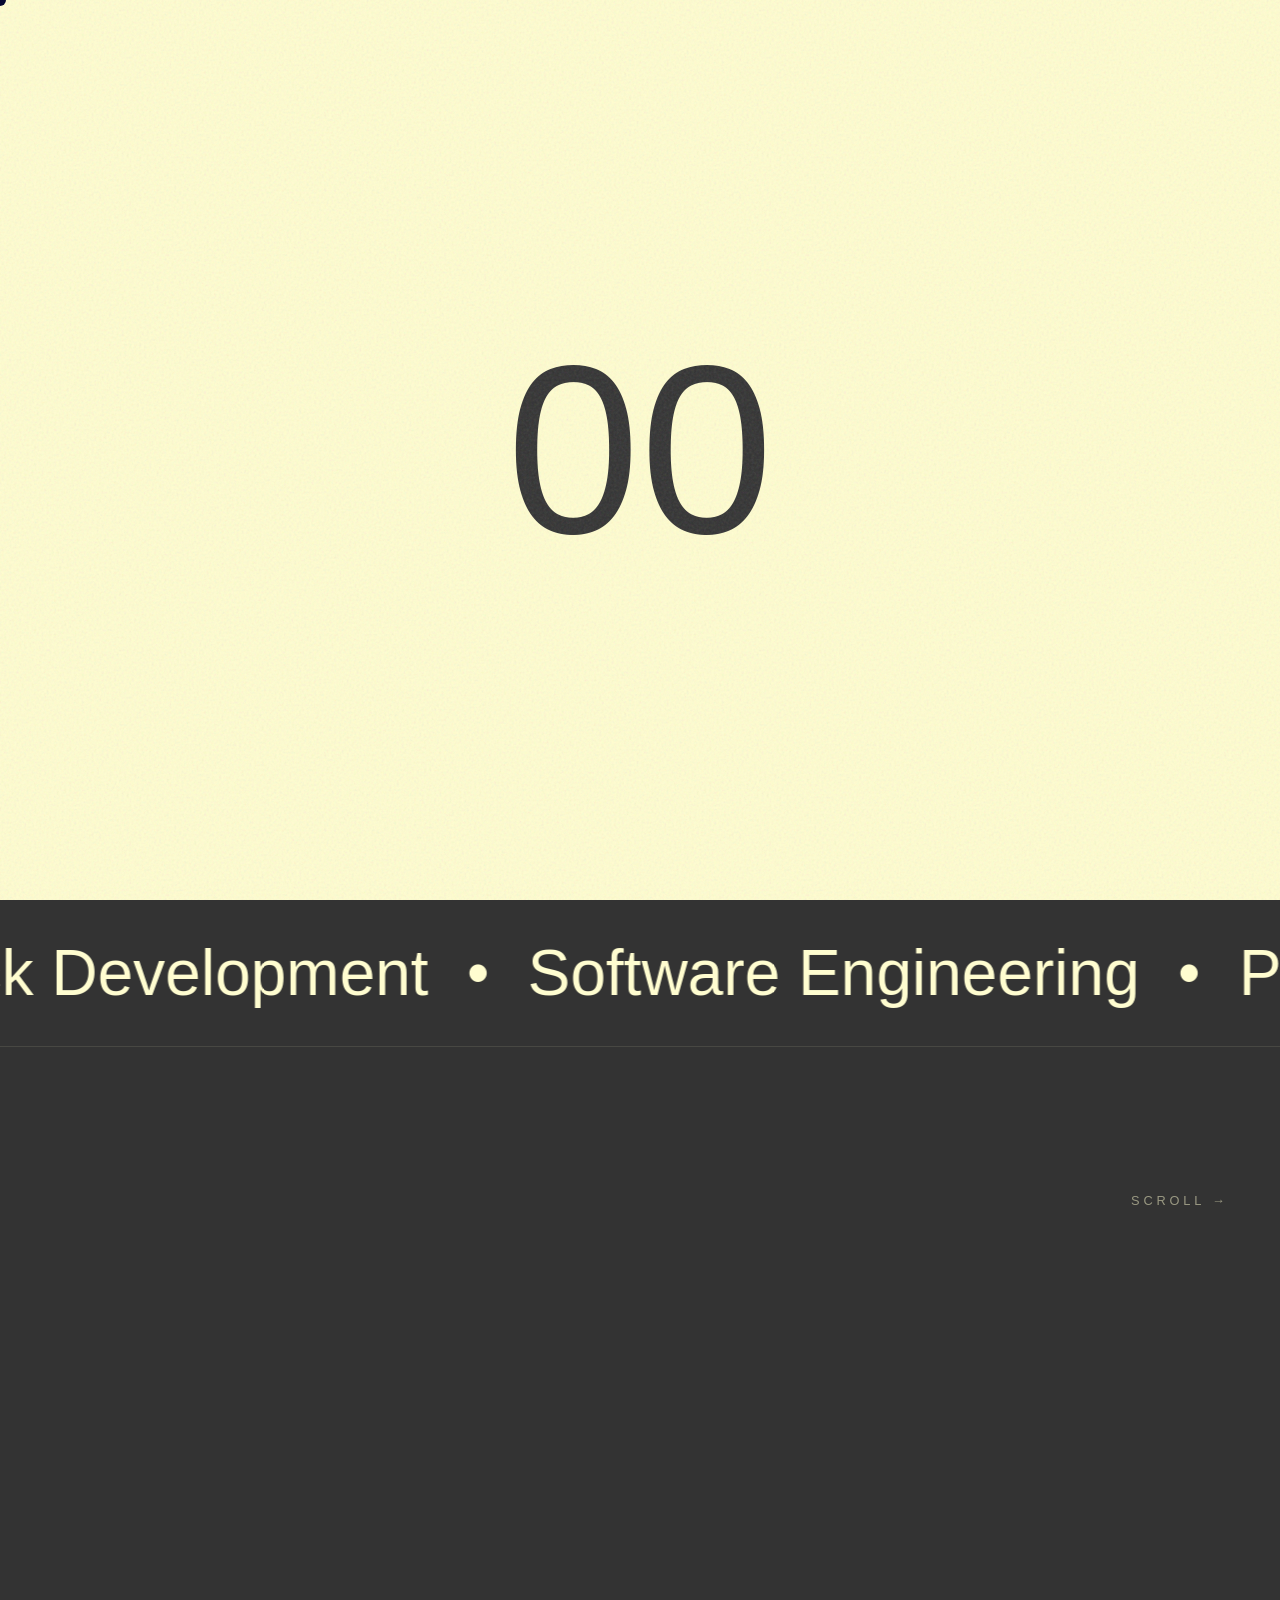
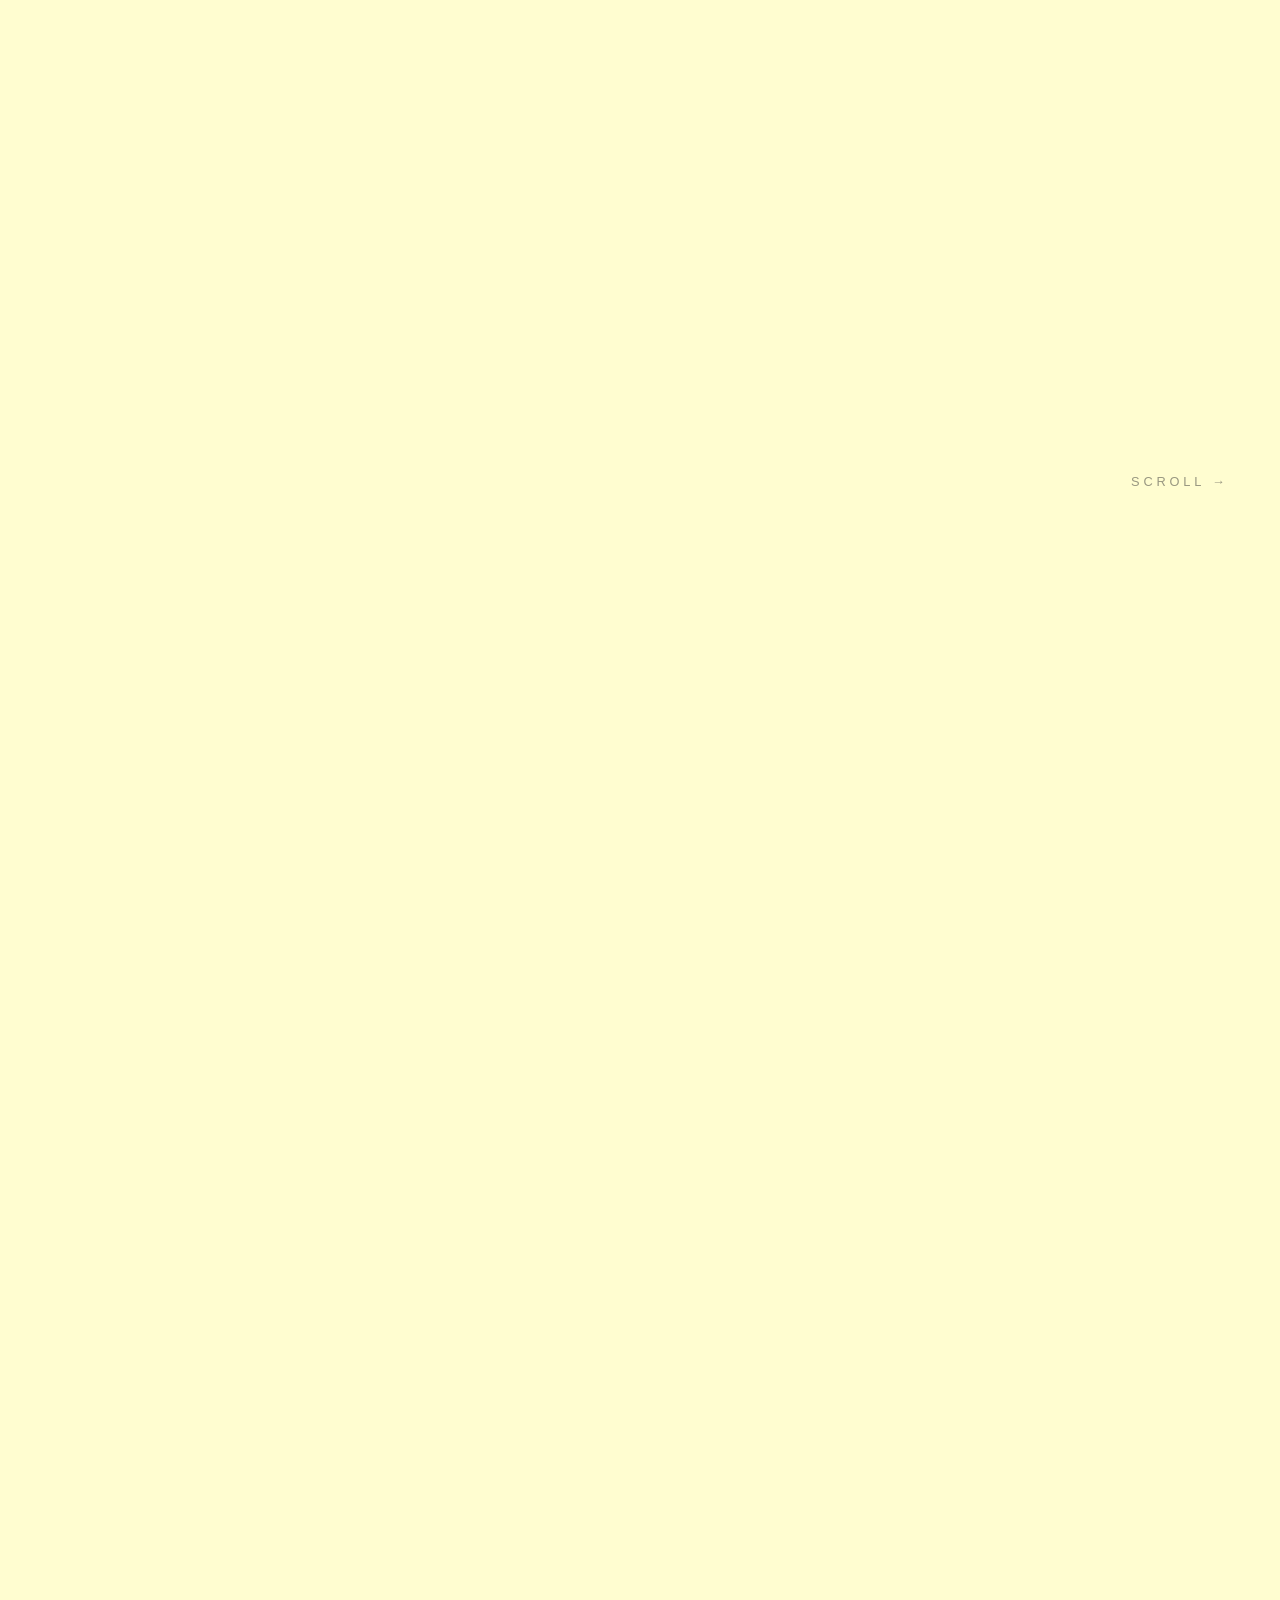
<file: index.html>
<!doctype html>
<html lang="en">
<head>
  <meta charset="utf-8" />
  <meta name="viewport" content="width=device-width,initial-scale=1" />
  <title>Redirecting…</title>
  <meta http-equiv="refresh" content="0; url=/portfolio.html" />
  <style>body{font-family:Inter, system-ui, -apple-system, 'Segoe UI', Roboto, sans-serif;display:flex;align-items:center;justify-content:center;height:100vh;background:#0a0e27;color:#e0e6ed}</style>
</head>
<body>
  <p>If you are not redirected automatically, <a href="/portfolio.html">click here</a>.</p>
</body>
</html>
</file>
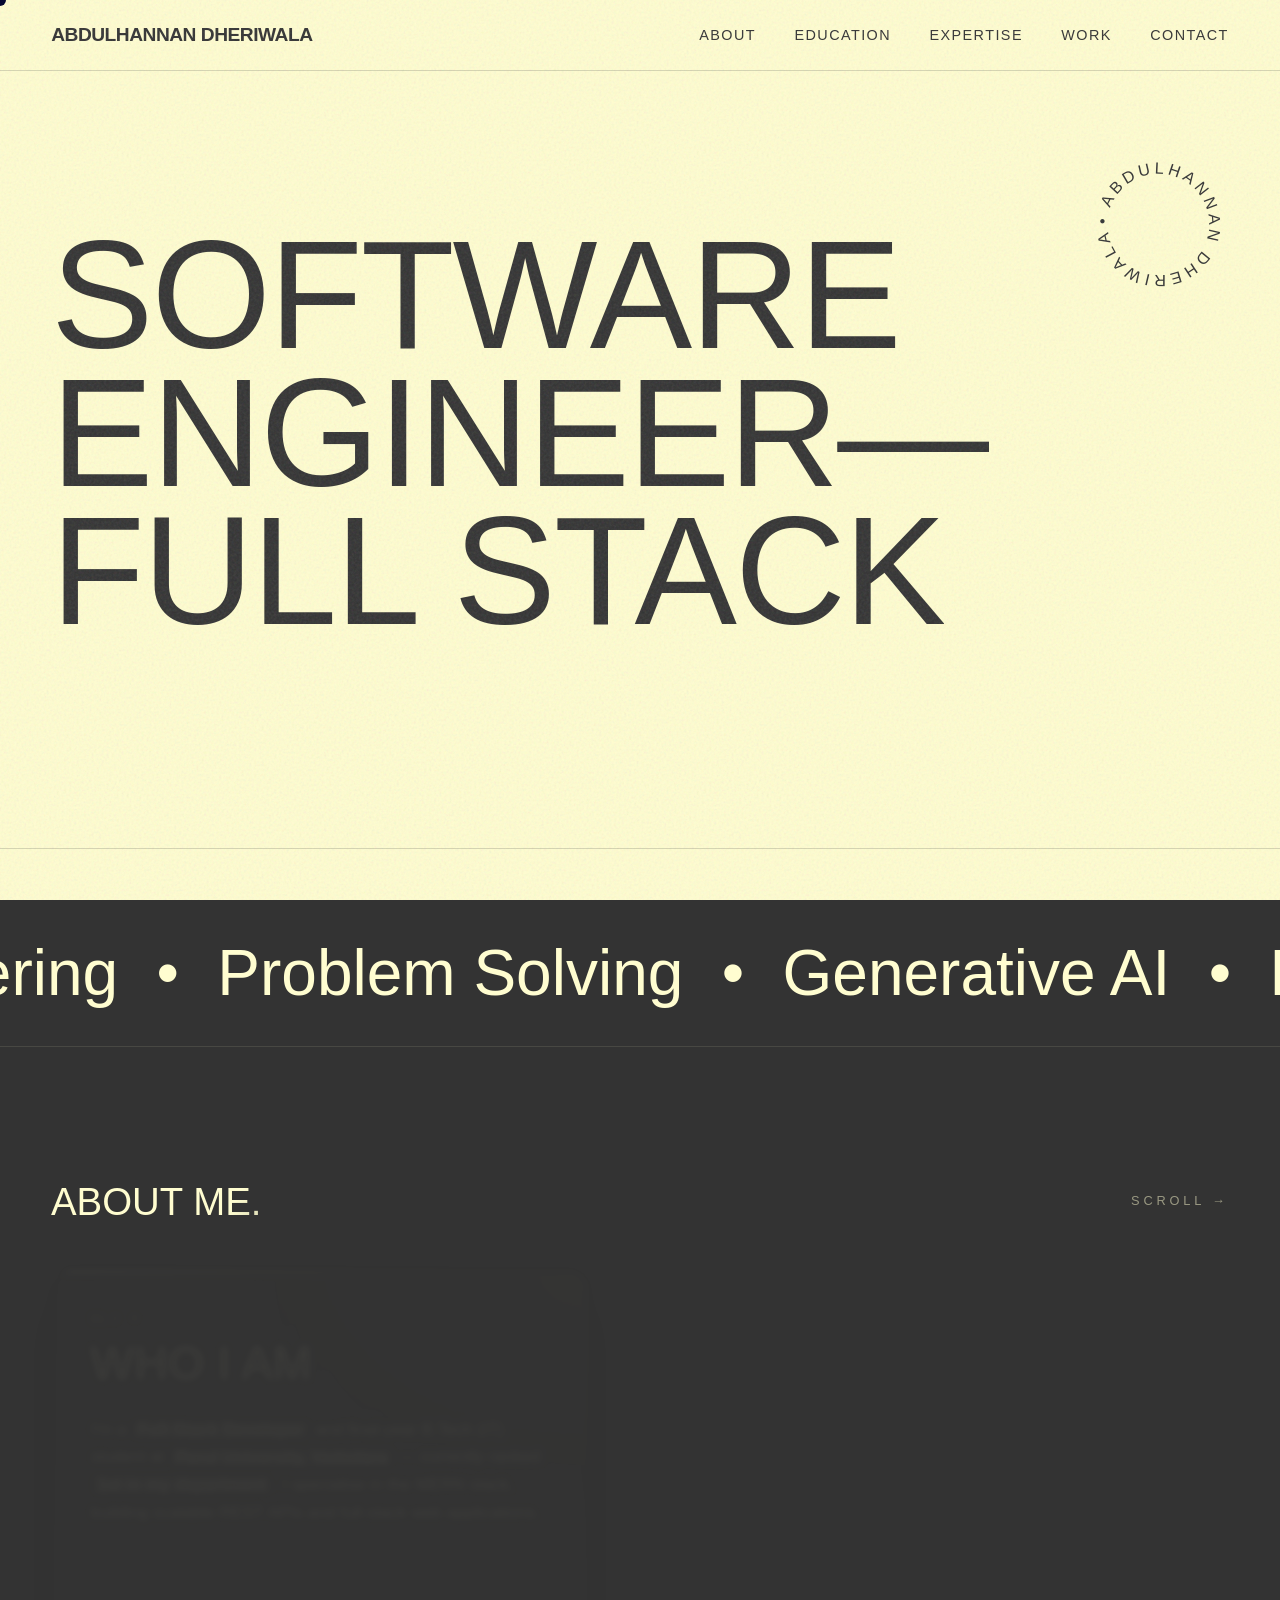
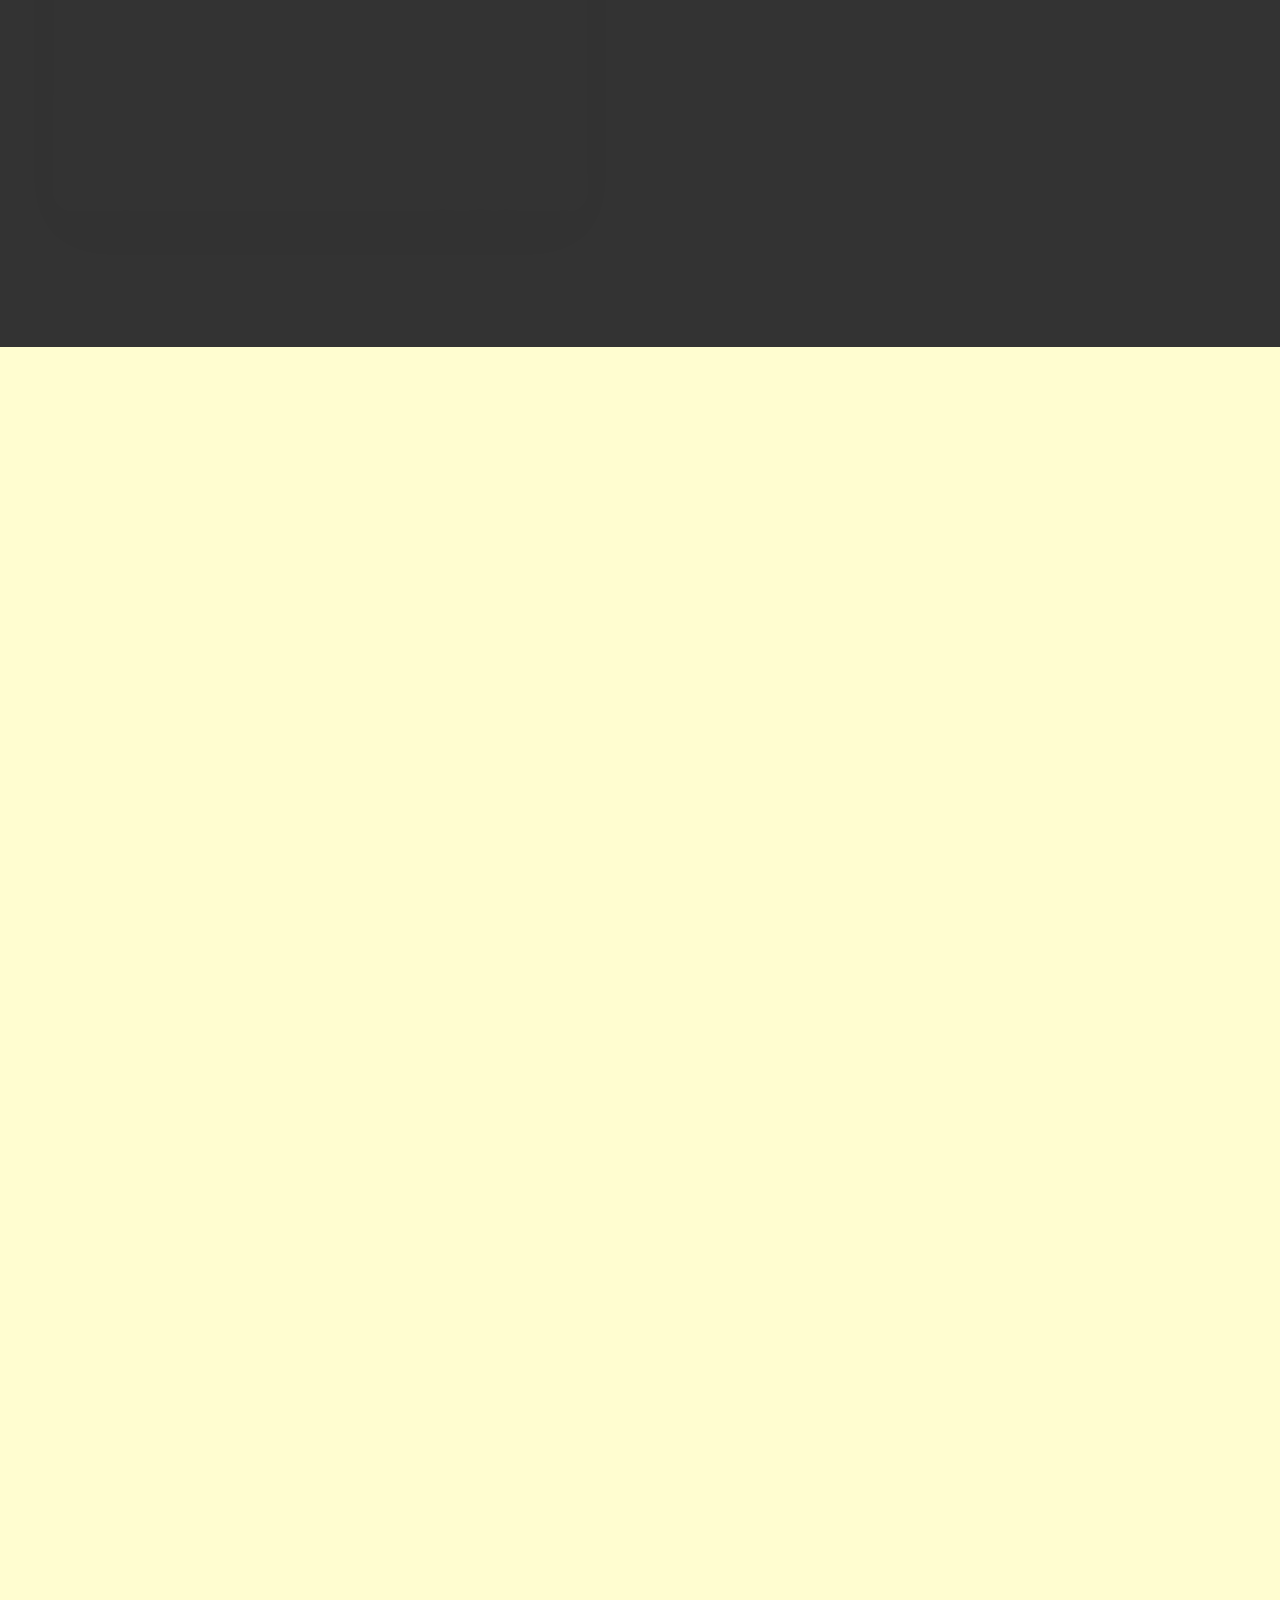
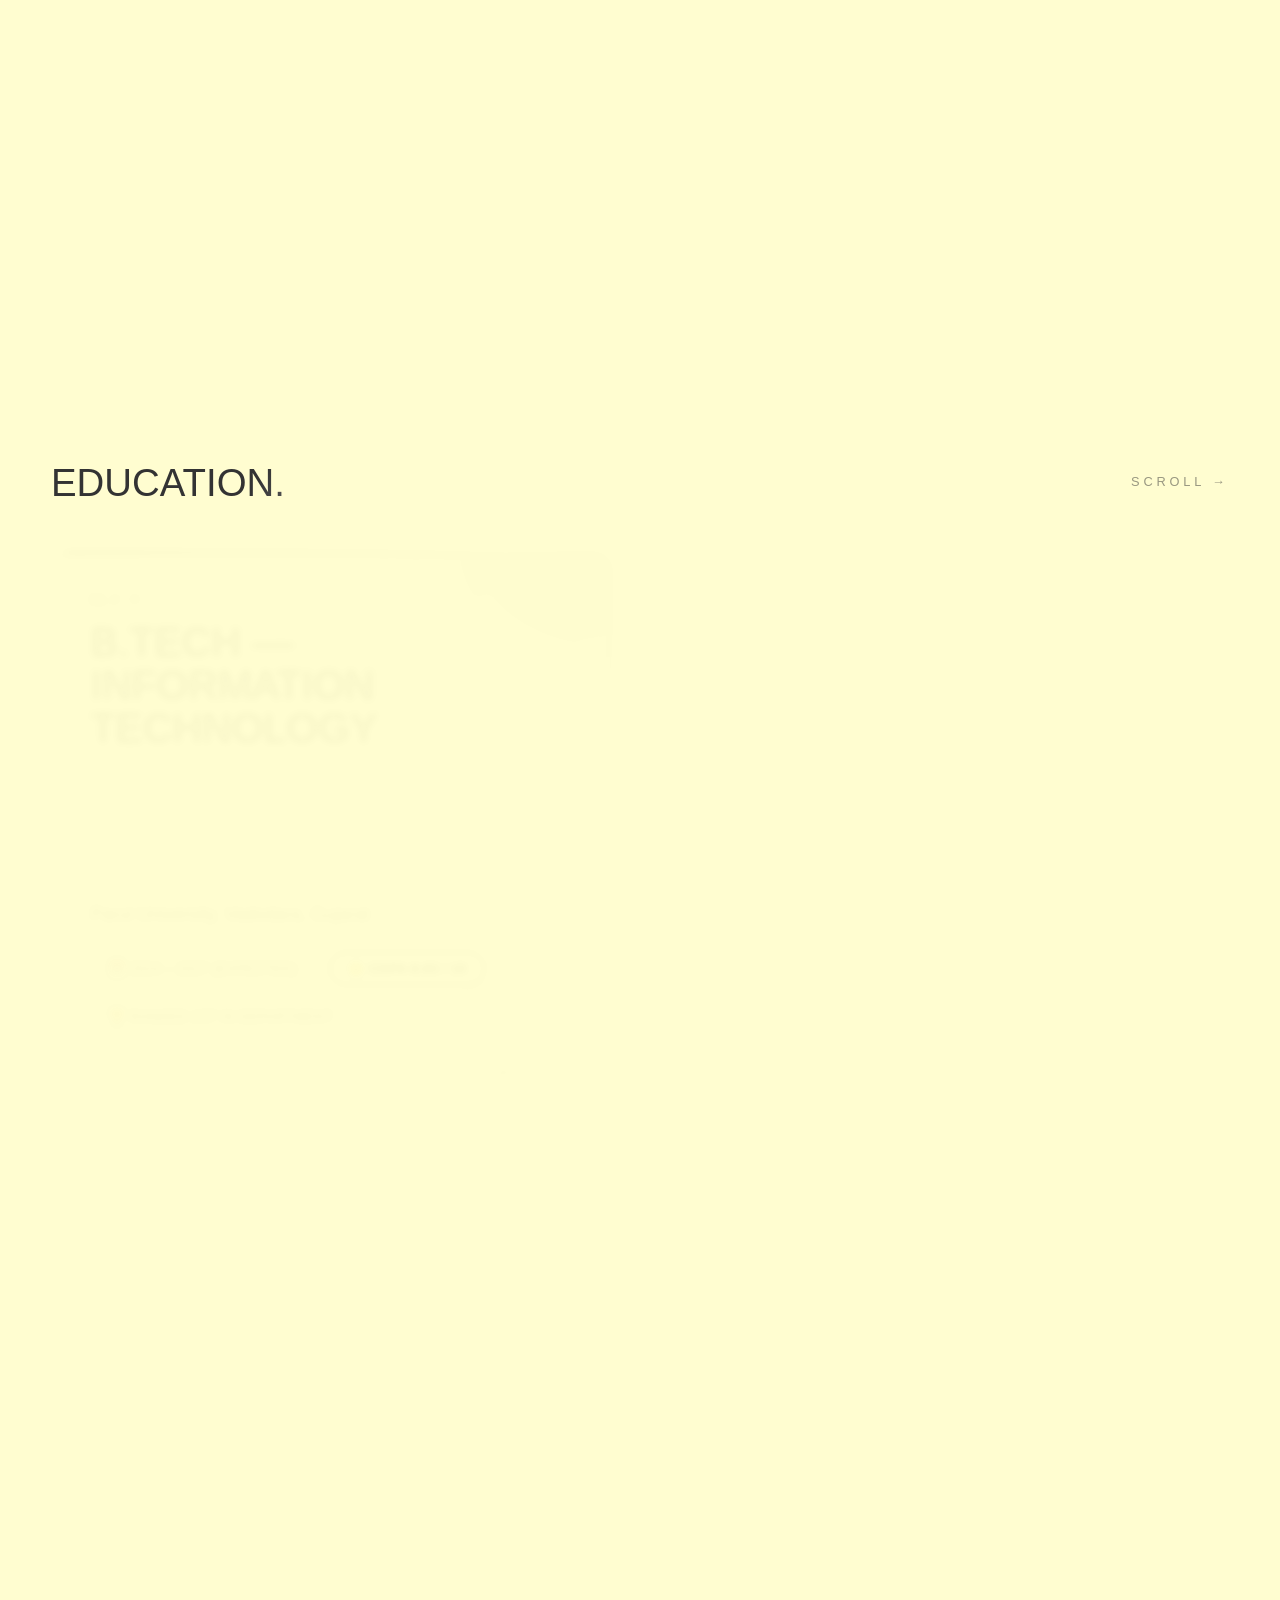
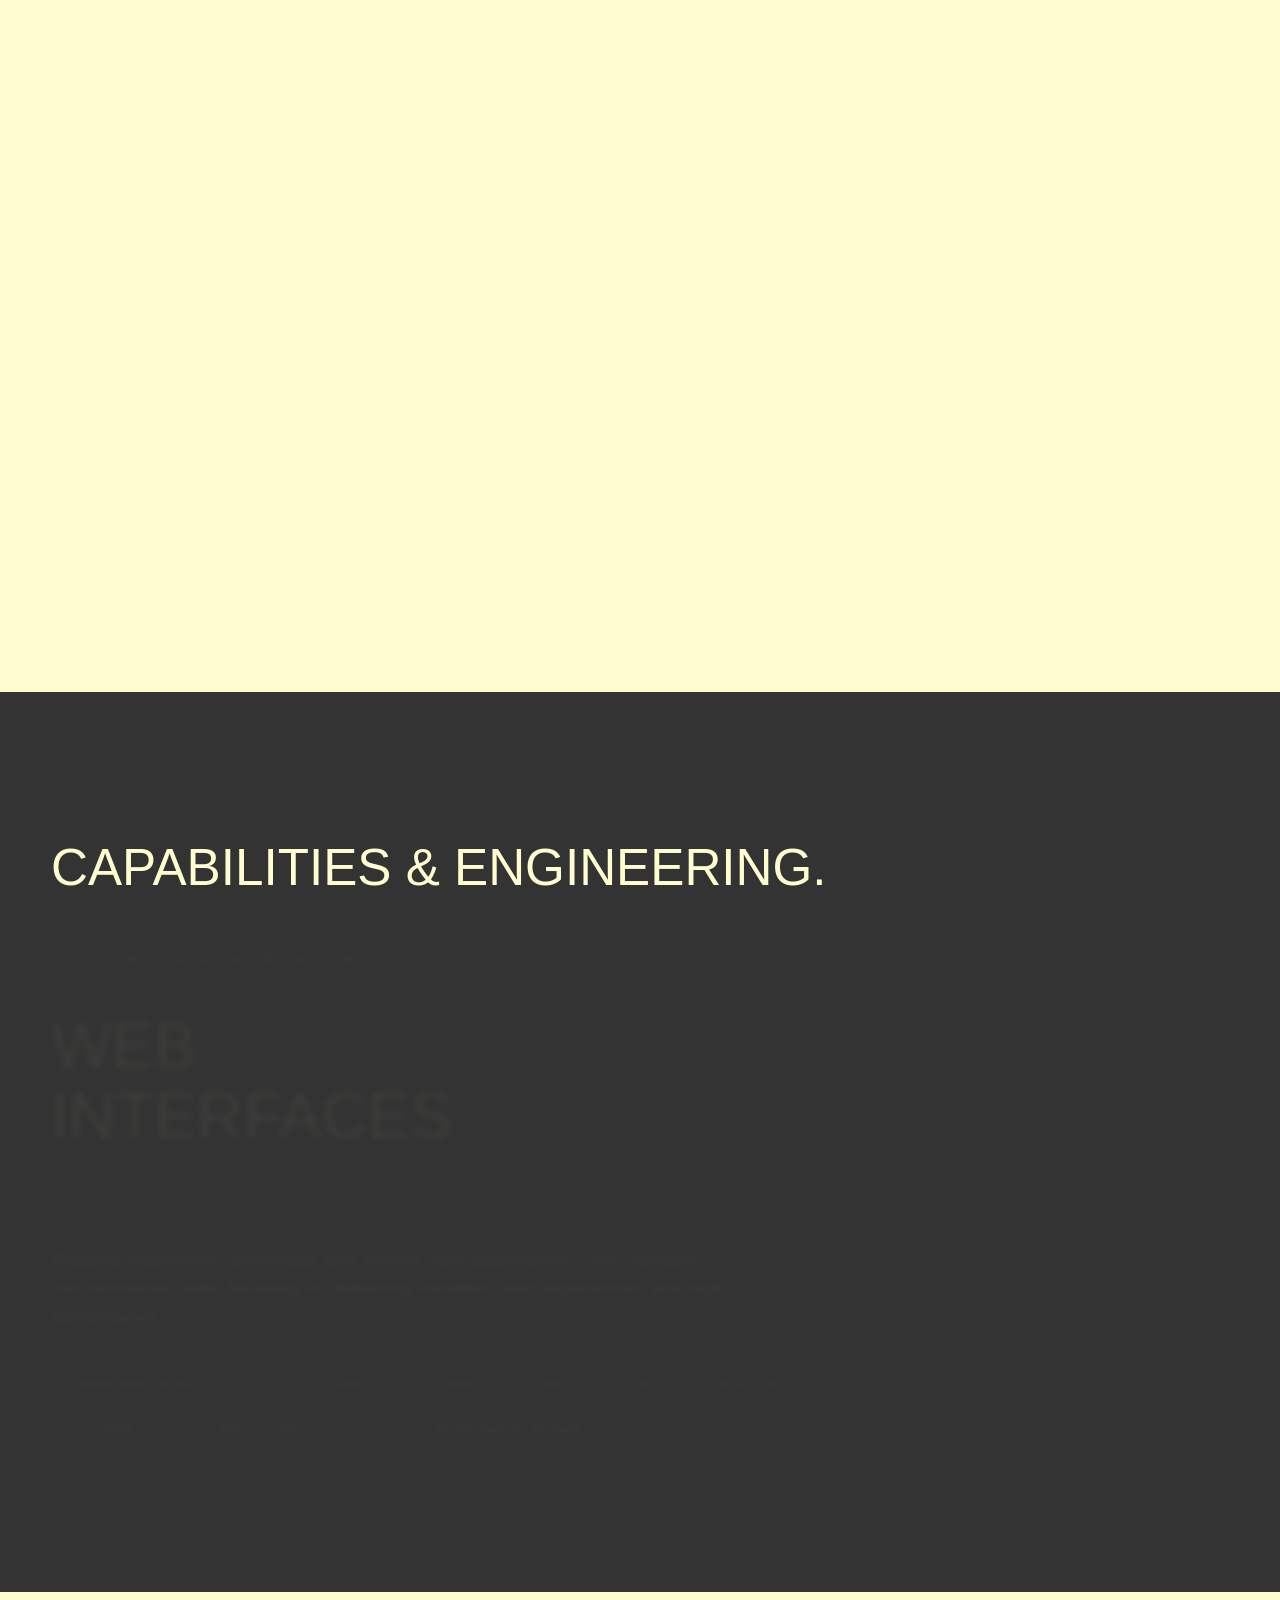
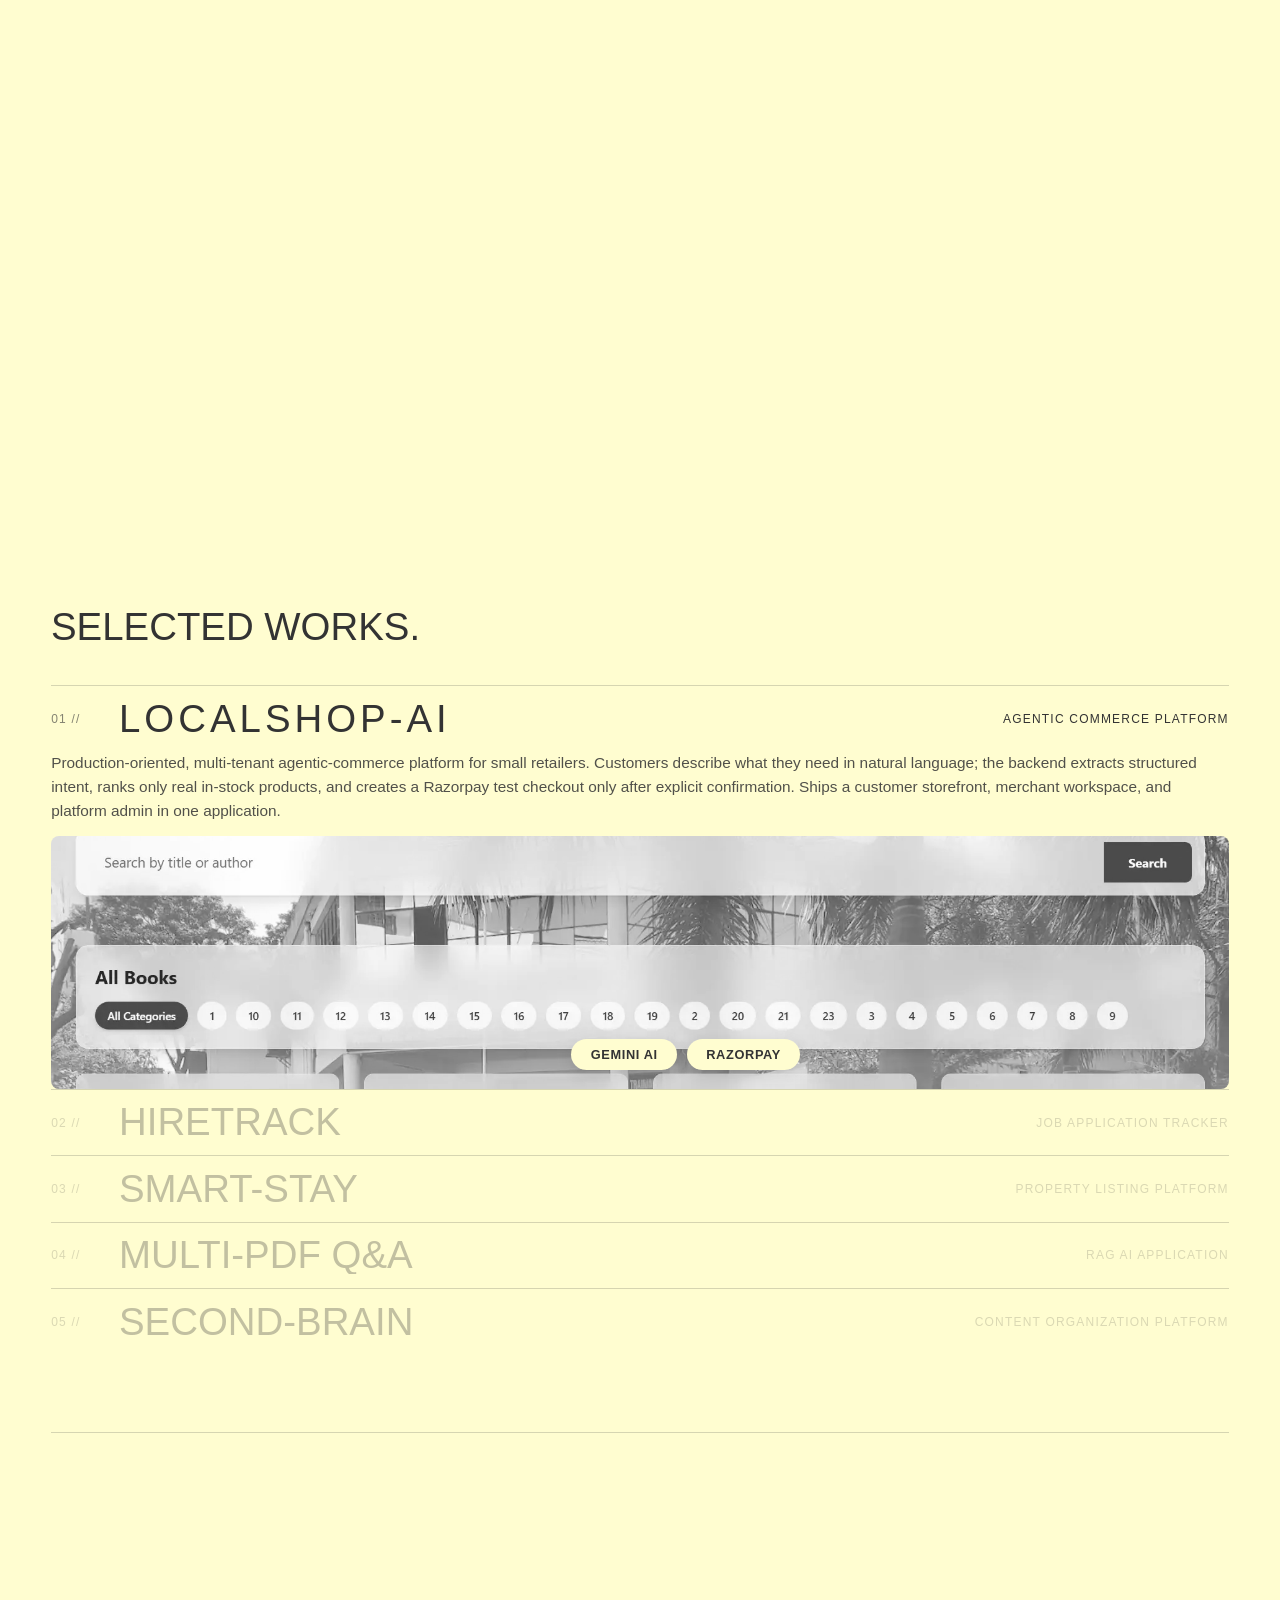
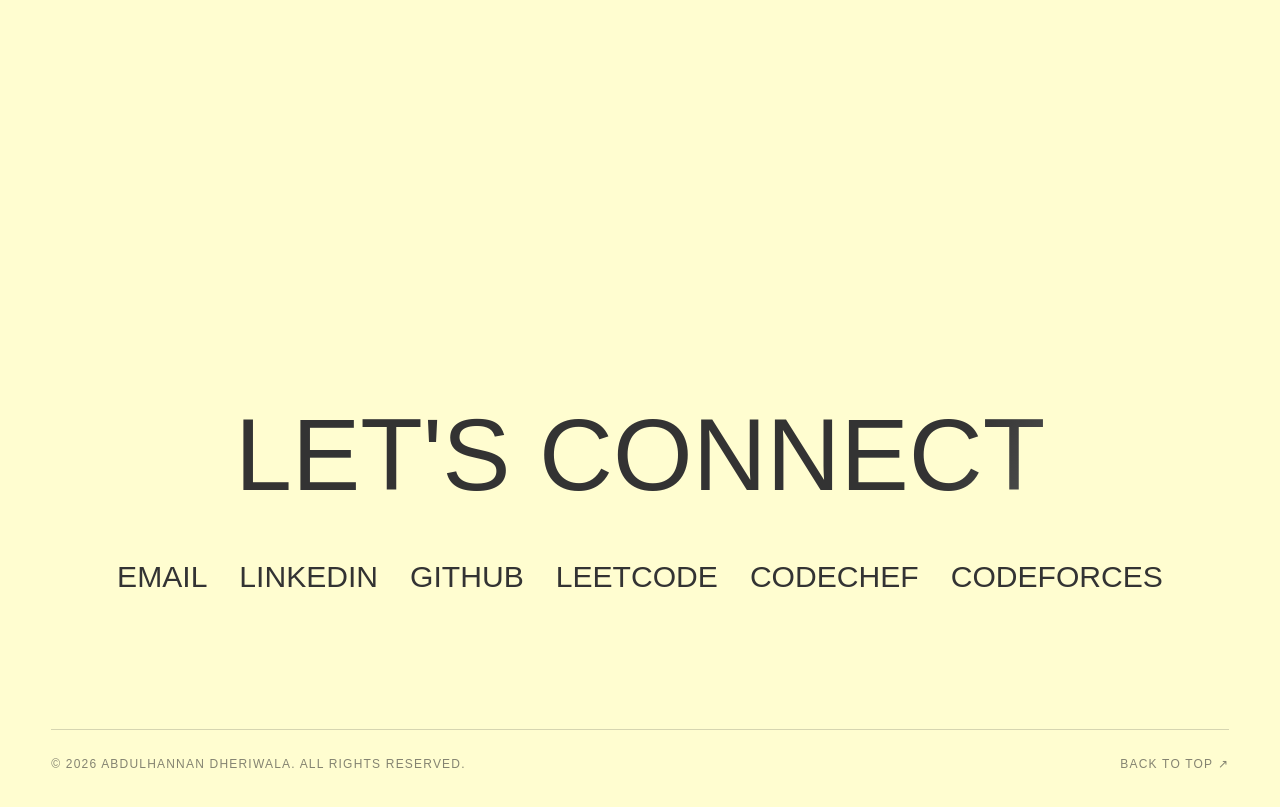
<file: portfolio.html>
<!DOCTYPE html>
<html lang="en">

<head>
    <meta charset="UTF-8">
    <meta name="viewport" content="width=device-width, initial-scale=1.0">

    <title>Abdulhannan Dheriwala | Digital Portfolio</title>
    <meta name="title" content="Abdulhannan Dheriwala | Digital Portfolio">
    <meta name="description"
        content="Portfolio of Abdulhannan Dheriwala, a Software Engineer based in India specializing in Full Stack Development and Data Structures & Algorithms. Explore selected works including HireTrack, Second-Brain, and Multi-PDF Q&A Chatbot.">
    <meta name="keywords"
        content="Abdulhannan Dheriwala, Software Engineer, Data Structures and Algorithms, Full Stack Developer, MERN Stack, React, Tailwind CSS, Python, Node.js, Generative AI, India Developer, Portfolio">
    <meta name="author" content="Abdulhannan Dheriwala">
    <meta name="robots" content="index, follow">
    <meta name="language" content="English">

    <meta property="og:type" content="website">
    <meta property="og:url" content="">
    <meta property="og:title" content="Abdulhannan Dheriwala | Digital Portfolio">
    <meta property="og:description"
        content="Software Engineer based in India. Check out my latest full-stack applications and AI experiments.">
    <meta property="og:image" content="">
    <meta property="og:site_name" content="Abdulhannan Dheriwala Portfolio">

    <meta property="twitter:card" content="summary_large_image">
    <meta property="twitter:url" content="">
    <meta property="twitter:title" content="Abdulhannan Dheriwala | Digital Portfolio">
    <meta property="twitter:description"
        content="Software Engineer based in India. Check out my latest full-stack applications and AI experiments.">
    <meta property="twitter:image" content="">

    <link rel="canonical" href="">

    <link rel="icon" href="/favicon.ico" type="image/x-icon">


    <link rel="icon" type="image/x-icon" href="/favicon.ico">
    <link rel="apple-touch-icon" sizes="180x180" href="/apple-touch-icon.webp">

    <link rel="preconnect" href="https://api.fontshare.com" crossorigin>
    <link rel="preconnect" href="https://cdn.fontshare.com" crossorigin>
    <link href="https://api.fontshare.com/v2/css?f[]=clash-display@300,400,500,600&f[]=satoshi@300,400,500&display=swap"
        as="style" onload="this.onload=null;this.rel='stylesheet'">
    <noscript>
        <link
            href="https://api.fontshare.com/v2/css?f[]=clash-display@300,400,500,600&f[]=satoshi@300,400,500&display=swap"
            rel="stylesheet">
    </noscript>

    <link rel="stylesheet" href="app.css">
    <script>
        document.documentElement.classList.add("js");
    </script>
</head>

<body>
    <nav class="navbar" id="navbar" aria-label="Primary navigation">
        <a href="#home" class="nav-logo hover-target nav-anchor" id="nav-logo" style="font-size: 1.2rem;">ABDULHANNAN DHERIWALA</a>
        <div class="nav-links">
            <a href="#about" class="hover-target nav-anchor">About</a>
            <a href="#education" class="hover-target nav-anchor">Education</a>
            <a href="#expertise" class="hover-target nav-anchor">Expertise</a>
            <a href="#work" class="hover-target nav-anchor">Work</a>
            <a href="#contact" class="hover-target nav-anchor">Contact</a>
        </div>
        <button class="menu-toggle hover-target" id="menu-toggle" aria-label="Toggle navigation menu"
            aria-expanded="false">
            <span class="line line-1" id="line-1"></span>
            <span class="line line-2" id="line-2"></span>
        </button>
    </nav>

    <div class="menu-overlay" id="menu-overlay">
        <div class="menu-overlay-links">
            <a href="#about" class="mobile-nav-anchor hover-target"><span>About</span></a>
            <a href="#education" class="mobile-nav-anchor hover-target"><span>Education</span></a>
            <a href="#expertise" class="mobile-nav-anchor hover-target"><span>Expertise</span></a>
            <a href="#work" class="mobile-nav-anchor hover-target"><span>Work</span></a>
            <a href="#contact" class="mobile-nav-anchor hover-target"><span>Contact</span></a>
        </div>
    </div>

    <div class="grain"></div>
    <div class="cursor" id="cursor"></div>

    <div class="loader" id="loader">
        <div class="loader-num" id="loader-num">00</div>
    </div>

    <main>
        <section class="hero" id="home">
            <div class="hero-top">
                <h1 class="hover-target">
                <span class="line-mask"><span class="title-word">SOFTWARE</span></span><br>
                <span class="line-mask"><span class="title-word">ENGINEER—</span></span><br>
                <span class="line-mask"><span class="title-word">FULL STACK</span></span>
            </h1>

                <div class="badge-wrapper hero-anim">
                    <svg class="rotating-badge" viewBox="0 0 100 100">
                        <path id="circlePath" d="M 50, 50 m -36, 0 a 36,36 0 1,1 72,0 a 36,36 0 1,1 -72,0"
                            fill="transparent" />
                        <text>
                            <textPath href="#circlePath" startOffset="0%">
                                • ABDULHANNAN DHERIWALA • PORTFOLIO
                            </textPath>
                        </text>
                    </svg>
                    <!-- <a href="../assests/resume/AbdulhannanDheriwala_Resume.pdf" download="AbdulhannanDheriwala_Resume.pdf"
                        class="resume-btn hover-target" aria-label="Download Resume (PDF)">
                        <svg width="20" height="20" viewBox="0 0 24 24" fill="none" stroke="currentColor"
                            stroke-width="2" stroke-linecap="round" stroke-linejoin="round">
                            <path d="M21 15v4a2 2 0 0 1-2 2H5a2 2 0 0 1-2-2v-4"></path>
                            <polyline points="7 10 12 15 17 10"></polyline>
                            <line x1="12" y1="15" x2="12" y2="3"></line>
                        </svg>
                    </a> -->
                </div>
            </div>

            <div class="divider-h" style="position: absolute; bottom: 4vw; left:0;" id="hero-divider"></div>

            
        </section>

        <section class="marquee">
            <div class="marquee-track">
                <span>Full Stack Development</span> <span>•</span><span>Software Engineering</span> <span>•</span>
                <span>Problem Solving</span> <span>•</span><span>Generative AI</span> <span>•</span>
                <span>Data Structures</span> <span>•</span><span>Full Stack Development</span> <span>•</span>
                <span>Problem Solving</span> <span>•</span><span>Generative AI</span> <span>•</span>
            </div>
        </section>
        <section class="about-container" id="about">
            <div class="about-pin-wrap" id="about-pin-wrap">
                <div class="about-header-block">
                    <h2 class="display-font section-title fade-text-light"
                        style="font-size: clamp(2rem, 3vw, 4rem);">ABOUT ME.</h2>
                </div>
                <div class="about-track" id="about-track">
                    <div class="about-panel hover-target">
                        <div class="ap-top">
                            <span class="label">01 //</span>
                            <h3 class="ap-title">Who I Am</h3>
                        </div>
                        <p class="ap-desc">I'm a <strong>Full-Stack Developer</strong> and final-year B.Tech (IT) student
                            at <strong>Parul University, Vadodara</strong> — currently ranked <strong>1st in my
                                department</strong>. I specialise in the MERN stack, building scalable REST APIs and
                            full-stack web applications.</p>
                    </div>

                    <div class="about-panel hover-target">
                        <div class="ap-top">
                            <span class="label">02 //</span>
                            <h3 class="ap-title">My Approach</h3>
                        </div>
                        <p class="ap-desc">I combine strong CS fundamentals with real-world engineering: clean MVC
                            architecture, role-based auth systems, cloud integrations, and performance-minded design.
                            I've built projects like <strong>Smart-Stay</strong> and a <strong>Course-Selling Platform
                                API</strong> from scratch.</p>
                    </div>

                    <div class="about-panel hover-target">
                        <div class="ap-top">
                            <span class="label">03 //</span>
                            <h3 class="ap-title">Beyond Code</h3>
                        </div>
                        <p class="ap-desc">Outside work I compete on <strong>LeetCode</strong>,
                            <strong>GeeksForGeeks</strong>, and <strong>CodeChef</strong> — algorithmic thinking keeps
                            my problem-solving sharp. I'm actively seeking <strong>software engineering
                                internship</strong> opportunities.</p>
                    </div>

                    <div class="about-panel hover-target">
                        <div class="ap-top">
                            <span class="label">04 //</span>
                            <h3 class="ap-title">Coding Profiles</h3>
                        </div>
                        <div class="ap-profiles">
                            <a href="https://github.com/abdulHannan22" target="_blank"
                                class="profile-link hover-target">
                                <span class="profile-name">GitHub</span>
                                <span class="profile-handle">abdulHannan22 →</span>
                            </a>
                            <a href="https://leetcode.com/u/abd_hannan/" target="_blank"
                                class="profile-link hover-target">
                                <span class="profile-name">LeetCode</span>
                                <span class="profile-handle">6300+ · Rating 1640 →</span>
                            </a>
                            <a href="https://codeforces.com/profile/abd_hannan" target="_blank"
                                class="profile-link hover-target">
                                <span class="profile-name">Codeforces</span>
                                <span class="profile-handle">abd_hannan →</span>
                            </a>
                            <a href="https://www.geeksforgeeks.org/profile/abdulhannanbncs" target="_blank"
                                class="profile-link hover-target">
                                <span class="profile-name">GeeksForGeeks</span>
                                <span class="profile-handle">160+ problems →</span>
                            </a>
                            <a href="https://www.codechef.com/users/chef_abdul_123" target="_blank"
                                class="profile-link hover-target">
                                <span class="profile-name">CodeChef</span>
                                <span class="profile-handle">150+ · Rating 1239 →</span>
                            </a>
                            <a href="https://www.linkedin.com/in/abdulhannan72" target="_blank"
                                class="profile-link hover-target">
                                <span class="profile-name">LinkedIn</span>
                                <span class="profile-handle">Connect →</span>
                            </a>
                        </div>
                    </div>
                </div>
            </div>
        </section>

        <section class="education-container" id="education">
            <div class="education-pin-wrap" id="education-pin-wrap">
                <div class="education-header-block">
                    <h2 class="display-font section-title fade-text"
                        style="font-size: clamp(2rem, 3vw, 4rem);">EDUCATION.</h2>
                </div>
                <div class="education-track" id="education-track">
                    <div class="edu-panel hover-target">
                        <div class="ed-top">
                            <span class="label">01 //</span>
                            <h3 class="ed-title">B.Tech — Information Technology</h3>
                        </div>
                        <div class="ed-bottom">
                            <p class="ed-school">Parul University, Vadodara, Gujarat</p>
                            <div class="ed-meta">
                                <span>📅 2024 – 2027 (Expected)</span>
                                <span class="ed-cgpa">⭐ CGPA 8.63 / 10</span>
                                <span>🏆 Ranked 1st in Department</span>
                            </div>
                        </div>
                    </div>

                    <div class="edu-panel hover-target">
                        <div class="ed-top">
                            <span class="label">02 //</span>
                            <h3 class="ed-title">Diploma — Information Technology</h3>
                        </div>
                        <div class="ed-bottom">
                            <p class="ed-school">Gujarat Technological University, Ahmedabad, Gujarat</p>
                            <div class="ed-meta">
                                <span>📅 2021 – 2024</span>
                                <span class="ed-cgpa">⭐ CGPA 8.70 / 10</span>
                            </div>
                        </div>
                    </div>

                    <div class="edu-panel hover-target">
                        <div class="ed-top">
                            <span class="label">03 //</span>
                            <h3 class="ed-title">Secondary Education — Standard 10th</h3>
                        </div>
                        <div class="ed-bottom">
                            <p class="ed-school">Gujarat Secondary &amp; Higher Secondary Education Board, Vadodara
                            </p>
                            <div class="ed-meta">
                                <span>📅 2020 – 2021</span>
                                <span class="ed-cgpa">⭐ 87.33%</span>
                            </div>
                        </div>
                    </div>
                </div>
            </div>
        </section>

        <section class="skills-container" id="expertise">
            <div class="skills-pin-wrap">
                <div class="skills-header-block">
                    <h2 class="display-font fade-text-light" style="font-size: clamp(2rem, 4vw, 5rem);">CAPABILITIES &
                        ENGINEERING.</h2>
                </div>

                <div class="skills-track" id="skills-track">
                    <div class="expertise-panel hover-target">
                        <div class="ep-top">
                            <div class="ep-number" style="text-transform: uppercase;">01 // Languages & Front-End</div>
                            <h3 class="ep-title">Web<br>Interfaces</h3>
                        </div>
                        <div class="ep-bottom">
                            <p class="ep-desc">Building responsive, accessible and smooth web applications. I turn designs into functional code, focusing on delivering excellent user experiences and high performance.</p>
                            <div class="ep-tech">
                                <span class="pill pill-light">JavaScript (ES6+)</span>
                                <span class="pill pill-light">C++</span>
                                <span class="pill pill-light">Java</span>
                                <span class="pill pill-light">Python</span>
                                <span class="pill pill-light">HTML5</span>
                                <span class="pill pill-light">CSS3</span>
                                <span class="pill pill-light">React.js</span>
                                <span class="pill pill-light">Tailwind CSS</span>
                                <span class="pill pill-light">Bootstrap</span>
                                <span class="pill pill-light">EJS</span>
                                <span class="pill pill-light">Responsive Design</span>
                            </div>
                        </div>
                    </div>

                    <div class="expertise-panel hover-target">
                        <div class="ep-top">
                            <div class="ep-number" style="text-transform: uppercase;">02 // Back-End & Deployment</div>
                            <h3 class="ep-title">Logic &<br>Deployment</h3>
                        </div>
                        <div class="ep-bottom">
                            <p class="ep-desc">Developing robust APIs and server-side code. I manage containerization and cloud deployment while ensuring secure authentication and organized architecture.</p>
                            <div class="ep-tech">
                                <span class="pill pill-light">Node.js & Express</span>
                                <span class="pill pill-light">REST API</span>
                                <span class="pill pill-light">MVC Architecture</span>
                                <span class="pill pill-light">JWT Auth</span>
                                <span class="pill pill-light">Passport.js</span>
                                <span class="pill pill-light">Docker & Vercel</span>
                            </div>
                        </div>
                    </div>

                    <div class="expertise-panel hover-target">
                        <div class="ep-top">
                            <div class="ep-number" style="text-transform: uppercase;">03 // Databases</div>
                            <h3 class="ep-title">Data<br>Layer</h3>
                        </div>
                        <div class="ep-bottom">
                            <p class="ep-desc">Designing structured and flexible data layers — from relational SQL schemas to document-based MongoDB models — powering scalable, production-ready applications.</p>
                            <div class="ep-tech">
                                <span class="pill pill-light">MongoDB</span>
                                <span class="pill pill-light">Mongoose ODM</span>
                                <span class="pill pill-light">SQL</span>
                                <span class="pill pill-light">Schema Design</span>
                            </div>
                        </div>
                    </div>

                    <div class="expertise-panel hover-target">
                        <div class="ep-top">
                            <div class="ep-number" style="text-transform: uppercase;">04 // Algorithms & AI</div>
                            <h3 class="ep-title">Problem<br>Solving</h3>
                        </div>
                        <div class="ep-bottom">
                            <p class="ep-desc">Solved 1000+ DSA problems with high ratings across platforms. Building scalable systems and implementing AI pipelines with RAG for semantic search and generation.</p>
                            <div class="ep-tech">
                                <span class="pill pill-light">C++ / Python</span>
                                <span class="pill pill-light">DSA</span>
                                <span class="pill pill-light">OOP</span>
                                <span class="pill pill-light">DBMS</span>
                                <span class="pill pill-light">Operating Systems</span>
                                <span class="pill pill-light">LangChain & Gemini</span>
                                <span class="pill pill-light">FAISS</span>
                                <span class="pill pill-light">RAG Pipelines</span>
                                <span class="pill pill-light">Streamlit</span>
                            </div>
                        </div>
                    </div>

                    <div class="expertise-panel hover-target">
                        <div class="ep-top">
                            <div class="ep-number" style="text-transform: uppercase;">05 // Tools & Platforms</div>
                            <h3 class="ep-title">Dev<br>Toolkit</h3>
                        </div>
                        <div class="ep-bottom">
                            <p class="ep-desc">Working with modern developer tooling across the whole stack — version control, API testing, media management, geo-location services and data notebooks.</p>
                            <div class="ep-tech">
                                <span class="pill pill-light">Git & GitHub</span>
                                <span class="pill pill-light">Postman</span>
                                <span class="pill pill-light">Cloudinary</span>
                                <span class="pill pill-light">Mapbox</span>
                                <span class="pill pill-light">Jupyter Notebook</span>
                                <span class="pill pill-light">Computer Networks</span>
                            </div>
                        </div>
                    </div>
                </div>
            </div>
        </section>

        <section class="projects-container" id="work">
            <div class="projects-pin" id="projects-pin">
                <div style="overflow:hidden; padding-bottom: 4vh;">
                    <h2 class="display-font section-title fade-text" style="font-size: clamp(2rem, 3vw, 4rem);">SELECTED
                        WORKS.</h2>
                </div>

                <div class="accordion-list">
                    <a href="https://github.com/abdulHannan22/LocalShop-AI" style="text-decoration: none; color: inherit;"
                        target="_blank">
                        <div class="acc-item hover-target">
                            <div class="acc-header">
                                <span class="label">01 //</span>
                                <h2 class="project-title">LOCALSHOP-AI</h2>
                                <span class="label tech-label-placeholder">Agentic Commerce Platform</span>
                            </div>
                            <div class="acc-content">
                                <p class="acc-desc">Production-oriented, multi-tenant agentic-commerce platform for small retailers. Customers describe what they need in natural language; the backend extracts structured intent, ranks only real in-stock products, and creates a Razorpay test checkout only after explicit confirmation. Ships a customer storefront, merchant workspace, and platform admin in one application.</p>
                                <div class="acc-img-wrapper">
                                    <div class="proj-tech-stack">
                                        <span class="pill pill-solid">React</span>
                                        <span class="pill pill-solid">TypeScript</span>
                                        <span class="pill pill-solid">Prisma</span>
                                        <span class="pill pill-solid">Neon Postgres</span>
                                        <span class="pill pill-solid">Gemini AI</span>
                                        <span class="pill pill-solid">Razorpay</span>
                                    </div>
                                    <img src="assests/images/dietLibrary.webp" alt="LocalShop-AI">
                                </div>
                            </div>
                        </div>
                    </a>
                    <a href="https://github.com/abdulHannan22/HireTrack" style="text-decoration: none; color: inherit;"
                        target="_blank">
                        <div class="acc-item hover-target">
                            <div class="acc-header">
                                <span class="label">02 //</span>
                                <h2 class="project-title">HIRETRACK</h2>
                                <span class="label tech-label-placeholder">Job Application Tracker</span>
                            </div>
                            <div class="acc-content">
                                <p class="acc-desc">Full-stack MERN application for tracking job applications through a Kanban workflow with drag-and-drop functionality, JWT authentication, analytics dashboard, activity logging, and optimistic UI updates. Deployed on Vercel, Render, and MongoDB Atlas.</p>
                                <div class="acc-img-wrapper">
                                    <div class="proj-tech-stack">
                                        <span class="pill pill-solid">MERN Stack</span>
                                        <span class="pill pill-solid">REST API</span>
                                        <span class="pill pill-solid">JWT</span>
                                        <span class="pill pill-solid">Recharts</span>
                                        <span class="pill pill-solid">Kanban</span>
                                    </div>
                                    <img src="assests/images/storyteller.webp" alt="HireTrack">
                                </div>
                            </div>
                        </div>
                    </a>
                    <a href="https://github.com/abdulHannan22/Smart-Stay" style="text-decoration: none; color: inherit;"
                        target="_blank">
                        <div class="acc-item hover-target">
                            <div class="acc-header">
                                <span class="label">03 //</span>
                                <h2 class="project-title">SMART-STAY</h2>
                                <span class="label tech-label-placeholder">Property Listing Platform</span>
                            </div>
                            <div class="acc-content">
                                <p class="acc-desc">Full-stack property listing platform with Passport.js session auth, Cloudinary multi-image uploads, Mapbox geocoding and interactive maps, MVC architecture, server-side EJS rendering, and a full CRUD review system.</p>
                                <div class="acc-img-wrapper">
                                    <div class="proj-tech-stack">
                                        <span class="pill pill-solid">Node.js</span>
                                        <span class="pill pill-solid">Express.js</span>
                                        <span class="pill pill-solid">MongoDB</span>
                                        <span class="pill pill-solid">EJS</span>
                                        <span class="pill pill-solid">Cloudinary</span>
                                        <span class="pill pill-solid">Mapbox</span>
                                        <span class="pill pill-solid">Passport.js</span>
                                    </div>
                                    <img src="assests/images/nuke.webp" alt="Smart-Stay">
                                </div>
                            </div>
                        </div>
                    </a>
                    <a href="https://github.com/abdulHannan22/MultiPDF_QA" style="text-decoration: none; color: inherit;"
                        target="_blank">
                        <div class="acc-item hover-target">
                            <div class="acc-header">
                                <span class="label">04 //</span>
                                <h2 class="project-title">MULTI-PDF Q&A</h2>
                                <span class="label tech-label-placeholder">RAG AI Application</span>
                            </div>
                            <div class="acc-content">
                                <p class="acc-desc">AI-powered RAG application built with Python, LangChain, Gemini API, FAISS, and Streamlit. Enables users to upload multiple PDFs and ask natural language questions using semantic search and source-grounded responses with fast vector retrieval.</p>
                                <div class="acc-img-wrapper">
                                    <div class="proj-tech-stack">
                                        <span class="pill pill-solid">Python</span>
                                        <span class="pill pill-solid">LangChain</span>
                                        <span class="pill pill-solid">Gemini API</span>
                                        <span class="pill pill-solid">FAISS</span>
                                        <span class="pill pill-solid">Streamlit</span>
                                        <span class="pill pill-solid">RAG</span>
                                    </div>
                                    <img src="assests/images/MovieSite.webp" alt="Multi-PDF Q&A">
                                </div>
                            </div>
                        </div>
                    </a>
                    <a href="https://github.com/abdulHannan22/Second-Brain" style="text-decoration: none; color: inherit;"
                        target="_blank">
                        <div class="acc-item hover-target">
                            <div class="acc-header">
                                <span class="label">05 //</span>
                                <h2 class="project-title">SECOND-BRAIN</h2>
                                <span class="label tech-label-placeholder">Content Organization Platform</span>
                            </div>
                            <div class="acc-content">
                                <p class="acc-desc">Full-stack application for storing, organizing, and managing your digital content. Features secure JWT authentication, content creation and management, tag-based organization, and support for multiple content types (links, documents, images) — with a responsive React + Tailwind frontend and a fast Express + MongoDB API backend.</p>
                                <div class="acc-img-wrapper">
                                    <div class="proj-tech-stack">
                                        <span class="pill pill-solid">React</span>
                                        <span class="pill pill-solid">TypeScript</span>
                                        <span class="pill pill-solid">Express.js</span>
                                        <span class="pill pill-solid">MongoDB</span>
                                        <span class="pill pill-solid">Mongoose</span>
                                        <span class="pill pill-solid">JWT</span>
                                        <span class="pill pill-solid">Tailwind CSS</span>
                                    </div>
                                    <img src="assests/images/f1.webp" alt="Second-Brain">
                                </div>
                            </div>
                        </div>
                    </a>
                </div>
            </div>
        </section>

        <footer id="contact" class="footer">
            <div class="footer-top">
                <h2 class="display-font section-title fade-text">LET'S CONNECT</h2>
                <div class="footer-links-wrap">
                    <a href="mailto:abdulhannandheriwala@gmail.com" target="_blank"
                        class="footer-link hover-target">Email</a>
                    <a href="https://www.linkedin.com/in/abdulhannan72" target="_blank"
                        class="footer-link hover-target">LinkedIn</a>
                    <a href="https://github.com/abdulHannan22" target="_blank"
                        class="footer-link hover-target">GitHub</a>
                    <a href="https://leetcode.com/u/abd_hannan/" target="_blank"
                        class="footer-link hover-target">LeetCode</a>
                    <a href="https://www.codechef.com/users/chef_abdul_123" target="_blank"
                        class="footer-link hover-target">CodeChef</a>
                    <a href="https://codeforces.com/profile/abd_hannan" target="_blank"
                        class="footer-link hover-target">Codeforces</a>
                </div>
            </div>
            <div class="footer-bottom">
                <span class="label">© 2026 Abdulhannan Dheriwala. All rights reserved.</span>
                <a href="#home" class="label hover-target nav-anchor" style="text-decoration: none;">BACK TO TOP ↗</a>
            </div>
        </footer>
    </main>

    <script src="js/lenis.min.js"></script>
    <script src="js/gsap.min.js"></script>
    <script src="js/ScrollTrigger.min.js"></script>
    <script src="app.js" defer></script>

</body>

</html>
</file>
<file: app.css>
:root {
  --bg: #fffdd0;
  --text: #333333;
  --muted: rgba(51, 51, 51, 0.6);
  --border: rgba(51, 51, 51, 0.2);
  --dark-border: rgba(255, 253, 208, 0.2);
}

@font-face {
  font-family: "Satoshi";
  src: local("Satoshi"), local("Satoshi-Regular");
  font-style: normal;
  font-weight: 400;
  font-display: swap;
}

* {
  margin: 0;
  padding: 0;
  box-sizing: border-box;
}

body.has-custom-cursor,
body.has-custom-cursor * {
  cursor: none !important;
}

html.lenis,
html.lenis body {
  height: auto;
}

.lenis.lenis-smooth {
  scroll-behavior: auto;
}

.lenis.lenis-smooth [data-lenis-prevent] {
  overscroll-behavior: contain;
}

body {
  background-color: var(--bg);
  color: var(--text);
  font-family: "Satoshi", sans-serif;
  overflow-x: hidden;
  -webkit-font-smoothing: antialiased;
}

h1,
h2,
h3,
.display-font {
  font-family: "Clash Display", sans-serif;
  text-transform: uppercase;
  font-weight: 500;
}

.navbar {
  position: fixed;
  top: 0;
  left: 0;
  width: 100%;
  display: flex;
  justify-content: space-between;
  align-items: center;
  padding: 1.5rem 4vw;
  z-index: 9000;
  background-color: rgba(255, 253, 208, 0.7);
  backdrop-filter: blur(12px);
  -webkit-backdrop-filter: blur(12px);
  border-bottom: 1px solid var(--border);
  transition:
    background-color 0.4s ease,
    border-color 0.4s ease;
  will-change: transform;
}

.nav-logo {
  font-size: clamp(1.2rem, 3vw, 1.5rem);
  font-weight: 600;
  letter-spacing: -0.5px;
  text-decoration: none;
  color: var(--text);
  transition:
    transform 0.4s ease,
    letter-spacing 0.4s ease,
    color 0.4s ease;
  z-index: 9002;
  position: relative;
}

.nav-logo:hover {
  letter-spacing: 1px;
  transform: scale(1.02);
}

.nav-links {
  display: flex;
  gap: 3vw;
}

.nav-links a {
  text-decoration: none;
  color: var(--text);
  font-size: 0.9rem;
  font-weight: 500;
  text-transform: uppercase;
  letter-spacing: 0.1em;
  transition:
    opacity 0.2s,
    transform 0.4s ease;
  position: relative;
  display: inline-block;
}

.nav-links a::after {
  content: "";
  position: absolute;
  width: 100%;
  height: 1px;
  bottom: -4px;
  left: 0;
  background-color: var(--text);
  transform: scaleX(0);
  transform-origin: right;
  transition: transform 0.4s cubic-bezier(0.19, 1, 0.22, 1);
}

.nav-links a:hover::after {
  transform: scaleX(1);
  transform-origin: left;
}

.nav-links a:hover {
  opacity: 0.5;
  transform: translateY(-2px);
}

.menu-toggle {
  display: none;
  position: relative;
  width: 32px;
  height: 14px;
  background: none;
  border: none;
  z-index: 9002;
  cursor: pointer;
}

.menu-toggle .line {
  position: absolute;
  left: 0;
  width: 100%;
  height: 1.5px;
  background-color: var(--text);
  transform-origin: center;
  will-change: transform;
}

.line-1 {
  top: 0;
}

.line-2 {
  bottom: 0;
}

/* NEW SLIDING MENU SETUP */
.menu-overlay {
  position: fixed;
  top: 0;
  left: 0;
  width: 100vw;
  height: 100vh;
  height: 100dvh;
  background: var(--text);
  z-index: 8999;
  display: flex;
  align-items: center;
  justify-content: center;
  transform: translateX(100%); /* Hides completely off-screen to the right */
  will-change: transform;
}

.menu-overlay-links {
  display: flex;
  flex-direction: column;
  gap: 4vh;
  text-align: center;
}

.menu-overlay-links a {
  font-family: "Clash Display", sans-serif;
  font-size: clamp(3.5rem, 12vw, 6rem);
  font-weight: 500;
  text-transform: uppercase;
  text-decoration: none;
  color: transparent;
  -webkit-text-stroke: 1px var(--bg);
  transition:
    color 0.4s ease,
    transform 0.4s ease;
  overflow: hidden;
  display: inline-block;
}

.menu-overlay-links a span {
  display: inline-block;
  transform: translateY(120%);
  opacity: 0;
  will-change: transform, opacity;
}

.menu-overlay-links a:hover {
  color: var(--bg);
  transform: scale(1.05);
}

.label {
  font-size: clamp(10px, 1vw, 12px);
  text-transform: uppercase;
  letter-spacing: 0.1em;
  color: currentColor;
  opacity: 0.6;
  animation: textBreathe 4s ease-in-out infinite;
}

.pill {
  padding: 0.5rem 1.2rem;
  border-radius: 50px;
  font-size: 0.8rem;
  text-transform: uppercase;
  letter-spacing: 0.05em;
  font-weight: 500;
  white-space: nowrap;
  display: inline-flex;
  justify-content: center;
  align-items: center;
  transition:
    transform 0.3s cubic-bezier(0.175, 0.885, 0.32, 1.275),
    background-color 0.3s ease,
    color 0.3s ease;
}

.pill:hover {
  transform: translateY(-3px) scale(1.05);
}

.pill-inverse {
  border: 1px solid var(--dark-border);
  background: transparent;
  color: var(--bg);
}

.pill-solid {
  background: var(--bg);
  color: var(--text);
  box-shadow: 0 4px 15px rgba(0, 0, 0, 0.1);
  border: none;
  font-weight: 600;
}

.pill-light {
  border: 1px solid rgba(255, 253, 208, 0.2);
  color: var(--bg);
  background: transparent;
}

.pill-light:hover {
  background: var(--bg);
  color: var(--text);
  border-color: var(--bg);
}

.line-mask {
  overflow: hidden;
  display: inline-block;
  vertical-align: top;
}

.line-mask > * {
  display: inline-block;
  transform: translateY(110%) rotate(5deg);
  transform-origin: top left;
  will-change: transform;
}

.fade-text {
  transform: none;
  will-change: transform, opacity;
}

html.js .fade-text {
  opacity: 0;
  transform: translateY(15px);
}

.divider-h {
  width: 100%;
  height: 1px;
  background: var(--border);
  transform: scaleX(0);
  transform-origin: left center;
  z-index: 5;
}

.grain {
  position: fixed;
  top: 0;
  left: 0;
  width: 100vw;
  height: 100vh;
  height: 100dvh;
  pointer-events: none;
  z-index: 9999;
  opacity: 0.12;
  background-image: url("data:image/svg+xml,%3Csvg viewBox='0 0 400 400' xmlns='http://www.w3.org/2000/svg'%3E%3Cfilter id='noiseFilter'%3E%3CfeTurbulence type='fractalNoise' baseFrequency='0.9' numOctaves='3' stitchTiles='stitch'/%3E%3C/filter%3E%3Crect width='100%25' height='100%25' filter='url(%23noiseFilter)'/%3E%3C/svg%3E");
}

.cursor {
  position: fixed;
  top: 0;
  left: 0;
  width: 12px;
  height: 12px;
  border-radius: 50%;
  background: #ffffff;
  mix-blend-mode: difference;
  pointer-events: none;
  z-index: 10000;
  transform: translate(-50%, -50%);
  transition:
    width 0.4s ease,
    height 0.4s ease;
  display: none;
}

body.has-custom-cursor .cursor {
  display: block;
}

.cursor.active {
  width: 70px;
  height: 70px;
}

@media (pointer: coarse) {
  .cursor {
    display: none !important;
  }
}

.loader {
  position: fixed;
  top: 0;
  left: 0;
  width: 100vw;
  height: 100vh;
  height: 100dvh;
  background: var(--bg);
  z-index: 9998;
  display: flex;
  justify-content: center;
  align-items: center;
}

.loader-num {
  font-size: clamp(5rem, 20vw, 15rem);
  color: var(--text);
}

.hero {
  position: relative;
  min-height: 100vh;
  min-height: 100dvh;
  display: flex;
  flex-direction: column;
  justify-content: space-between;
  padding: 12vw 4vw 4vw 4vw;
}

.hero-bg {
  position: absolute;
  top: 0;
  left: 0;
  width: 100%;
  height: 100%;
  overflow: hidden;
  z-index: 0;
  pointer-events: none;
}

.hero-shape {
  position: absolute;
  border-radius: 50%;
  filter: blur(70px);
  opacity: 0.6;
  animation: floatShape 15s infinite alternate ease-in-out;
  will-change: transform;
}

.shape-1 {
  width: 45vw;
  height: 45vw;
  background: #e8e4bc;
  top: -10%;
  left: -10%;
}

.shape-2 {
  width: 35vw;
  height: 35vw;
  background: #dfdcaa;
  bottom: 10%;
  right: -5%;
  animation-delay: -5s;
}

.hero-grid {
  position: absolute;
  top: 0;
  left: 0;
  width: 100%;
  height: 100%;
  background-size: 4vw 4vw;
  background-image:
    linear-gradient(to right, rgba(51, 51, 51, 0.06) 1px, transparent 1px),
    linear-gradient(to bottom, rgba(51, 51, 51, 0.06) 1px, transparent 1px);
  z-index: 0;
  mask-image: radial-gradient(ellipse at center, black 40%, transparent 80%);
  -webkit-mask-image: radial-gradient(
    ellipse at center,
    black 40%,
    transparent 80%
  );
  pointer-events: none;
}

@keyframes floatShape {
  0% {
    transform: translate(0, 0) scale(1);
  }
  100% {
    transform: translate(6vw, 4vw) scale(1.1);
  }
}

.hero-top,
.hero h1 {
  position: relative;
  z-index: 2;
}

.hero-top {
  display: flex;
  justify-content: space-between;
  align-items: flex-start;
  width: 100%;
  margin-bottom: auto;
}

.hero-meta-grid {
  display: grid;
  grid-template-columns: repeat(2, 1fr);
  gap: 2rem 4vw;
  font-family: "Satoshi", sans-serif;
  max-width: 500px;
}

.meta-box {
  display: flex;
  flex-direction: column;
  gap: 0.4rem;
}

.meta-box p {
  font-size: clamp(0.9rem, 1.1vw, 1.2rem);
  font-weight: 500;
  line-height: 1.4;
  margin: 0;
  opacity: 0.9;
}

.badge-wrapper {
  position: relative;
  width: clamp(100px, 11vw, 150px);
  height: clamp(100px, 11vw, 150px);
  display: flex;
  align-items: center;
  justify-content: center;
}

.rotating-badge {
  position: absolute;
  width: 100%;
  height: 100%;
  animation: spinBadge 15s linear infinite;
  fill: var(--text);
}

.rotating-badge text {
  font-family: "Satoshi", sans-serif;
  font-size: 11.5px;
  font-weight: 500;
  letter-spacing: 0.22em;
  text-transform: uppercase;
}

@keyframes spinBadge {
  from {
    transform: rotate(0deg);
  }
  to {
    transform: rotate(360deg);
  }
}

.resume-btn {
  position: relative;
  z-index: 5;
  width: clamp(40px, 4vw, 55px);
  height: clamp(40px, 4vw, 55px);
  border-radius: 50%;
  background-color: var(--text);
  color: var(--bg);
  display: flex;
  align-items: center;
  justify-content: center;
  transition:
    transform 0.3s ease,
    background-color 0.3s ease;
}

.resume-btn:hover {
  transform: scale(1.1);
  background-color: var(--muted);
}

.hero h1 {
  font-size: clamp(2.5rem, 12vw, 15rem);
  line-height: 0.9;
  letter-spacing: -2px;
  margin-top: 8vh;
  margin-bottom: 2vh;
  word-wrap: break-word;
}

.hero h1 .title-word {
  display: inline-block;
  transition:
    color 0.4s ease,
    -webkit-text-stroke 0.4s ease;
}

.hero h1:hover .title-word {
  color: transparent;
  -webkit-text-stroke: 1.5px var(--muted);
}

.hero h1 .title-word:hover {
  color: var(--text);
  -webkit-text-stroke: 1.5px var(--text);
}

.marquee {
  width: 100%;
  padding: 4vh 0;
  overflow: hidden;
  background: var(--text);
  color: var(--bg);
  display: flex;
  align-items: center;
  border-bottom: 1px solid rgba(255, 253, 208, 0.1);
}

.marquee-track {
  display: flex;
  white-space: nowrap;
  will-change: transform;
}

.marquee-track span {
  font-size: clamp(1.8rem, 5vw, 4rem);
  font-weight: 500;
  margin-right: 3vw;
  transition:
    opacity 0.4s ease,
    font-size 0.5s ease;
}

.marquee:hover .marquee-track span {
  opacity: 0.3;
}

.marquee-track span:hover {
  opacity: 1 !important;
  font-size: clamp(2.2rem, 5.5vw, 4.2rem);
}

.skills-container {
  background-color: var(--text);
  color: var(--bg);
  position: relative;
  z-index: 6;
  width: 100%;
  /* Pin works on the section itself; keep a visible stacking context. */
  isolation: isolate;
}

.skills-header .fade-text-light,
.skills-header-block .fade-text-light,
.about-header-block .fade-text-light {
  background: linear-gradient(
    120deg,
    var(--bg) 30%,
    rgba(255, 253, 208, 0.4) 50%,
    var(--bg) 70%
  );
  background-size: 300% auto;
  -webkit-background-clip: text;
  background-clip: text;
  color: transparent;
  animation: shine 5s linear infinite;
  will-change: transform, opacity;
}

html.js .skills-header .fade-text-light,
html.js .skills-header-block .fade-text-light,
html.js .about-header-block .fade-text-light {
  opacity: 0;
  transform: translateY(15px);
}

.skills-pin-wrap {
  height: 100vh;
  height: 100dvh;
  display: flex;
  flex-direction: column;
  justify-content: center;
  overflow: hidden;
}

.skills-header-block {
  padding: 0 4vw 6vh;
  width: 100%;
  z-index: 10;
}

.skills-track {
  display: flex;
  flex-direction: row;
  flex-wrap: nowrap;
  width: fit-content;
  padding-left: 4vw;
  padding-right: 4vw;
  will-change: transform;
}

.expertise-panel {
  width: clamp(300px, 75vw, 850px);
  min-height: 55vh;
  flex-shrink: 0;
  border-right: 1px solid rgba(255, 253, 208, 0.15);
  margin-right: 4vw;
  padding-right: 4vw;
  display: flex;
  flex-direction: column;
  justify-content: space-between;
}

.expertise-panel:last-child {
  border-right: none;
  margin-right: 0;
}

.ep-top {
  margin-bottom: 2vh;
}

.ep-number {
  font-size: clamp(1rem, 1vw, 1.2rem);
  font-weight: 600;
  font-family: "Satoshi", sans-serif;
  letter-spacing: 0.15em;
  opacity: 0.6;
  padding-bottom: 1.5vh;
  border-bottom: 1px solid rgba(255, 253, 208, 0.15);
  margin-bottom: 3vh;
}

.ep-title {
  font-family: "Clash Display", sans-serif;
  font-size: clamp(2.5rem, 5vw, 5rem);
  text-transform: uppercase;
  font-weight: 500;
  line-height: 1.1;
}

.ep-bottom {
  display: flex;
  flex-direction: column;
  gap: 4vh;
  margin-top: auto;
}

.ep-desc {
  font-size: clamp(1.1rem, 1.5vw, 1.8rem);
  line-height: 1.5;
  opacity: 0.85;
  font-weight: 400;
  max-width: 680px;
}

.ep-tech {
  display: flex;
  flex-wrap: wrap;
  gap: 12px;
}

.projects-container {
  width: 100%;
  background: var(--bg);
  position: relative;
  z-index: 10;
  /* Sit above all horizontal pin-spacers while pinned. */
  isolation: isolate;
}

.projects-pin {
  width: 100%;
  min-height: 100vh;
  min-height: 100dvh;
  display: flex;
  flex-direction: column;
  padding: 4vh 4vw;
  overflow: hidden;
}

.accordion-list {
  display: flex;
  flex-direction: column;
  border-bottom: 1px solid var(--border);
  flex: 1;
}

.acc-item {
  border-top: 1px solid var(--border);
  position: relative;
}

.acc-header {
  display: flex;
  justify-content: space-between;
  align-items: center;
  gap: 3vw;
  padding: calc(max(1.5vh, 6vh / var(--v-count, 3))) 0;
  transition: opacity 0.5s ease;
  opacity: 0;
}

.acc-header .label {
  flex: 0 0 auto;
}

.acc-header .project-title {
  flex: 1;
  margin: 0;
  line-height: 1;
  font-size: clamp(1.2rem, min(5vw, 15vw / var(--v-count, 3)), 4.5rem);
  white-space: nowrap;
  overflow: hidden;
  text-overflow: ellipsis;
  transition:
    transform 0.5s cubic-bezier(0.175, 0.885, 0.32, 1.275),
    letter-spacing 0.5s ease;
  will-change: transform, letter-spacing;
}

.acc-item:hover .project-title {
  letter-spacing: 0.08em;
  transform: translateX(1.5vw);
}

.acc-header .tech-label-placeholder {
  flex: 0 0 auto;
  text-align: right;
  margin-left: auto;
  animation: textBreathe 4s ease-in-out infinite;
}

.acc-content {
  overflow: hidden;
  will-change: height;
  height: 0;
  display: flex;
  flex-direction: column;
  gap: 1.5vh;
}

.acc-img-wrapper {
  position: relative;
  width: 100%;
  flex: 1;
  min-height: 0;
  overflow: hidden;
  border-radius: 8px;
}

.acc-img-wrapper img {
  width: 100%;
  height: 100%;
  object-fit: cover;
  filter: grayscale(100%);
  transition: filter 0.5s;
}

.acc-item:hover img {
  filter: grayscale(0%);
}

.proj-tech-stack {
  position: absolute;
  bottom: 1.5vw;
  left: 1.5vw;
  display: flex;
  flex-wrap: wrap;
  gap: 10px;
  pointer-events: none;
  z-index: 5;
}

.footer {
  padding: 15vh 4vw 4vh;
  background: var(--bg);
  color: var(--text);
  position: relative;
  z-index: 10;
}

.footer-top {
  display: flex;
  flex-direction: column;
  align-items: center;
  text-align: center;
  margin-bottom: 15vh;
}

.footer-top .section-title {
  font-size: clamp(3rem, 8vw, 8rem);
  margin-bottom: 6vh;
  line-height: 1;
}

.footer-links-wrap {
  display: flex;
  gap: clamp(1rem, 2.5vw, 3.25rem);
  flex-wrap: wrap;
  justify-content: center;
  align-items: center;
}

.footer-link {
  font-family: "Clash Display", sans-serif;
  font-size: clamp(1.1rem, 2.35vw, 2.75rem);
  font-weight: 500;
  text-transform: uppercase;
  text-decoration: none;
  color: var(--text);
  position: relative;
  transition:
    opacity 0.4s ease,
    transform 0.4s ease;
}

.footer-link::after {
  content: "";
  position: absolute;
  width: 100%;
  height: 2px;
  bottom: -4px;
  left: 0;
  background-color: var(--text);
  transform: scaleX(0);
  transform-origin: right;
  transition: transform 0.4s cubic-bezier(0.19, 1, 0.22, 1);
}

.footer-link:hover::after {
  transform: scaleX(1);
  transform-origin: left;
}

.footer-link:hover {
  opacity: 0.6;
  transform: translateY(-3px);
}

.footer-bottom {
  display: flex;
  justify-content: space-between;
  align-items: center;
  padding-top: 3vh;
  border-top: 1px solid var(--border);
}

@keyframes textBreathe {
  0%,
  100% {
    opacity: 0.6;
  }
  50% {
    opacity: 1;
    transform: translateY(-1px);
  }
}

@keyframes shine {
  0% {
    background-position: -200% center;
  }
  100% {
    background-position: 200% center;
  }
}

.section-title.fade-text {
  background: linear-gradient(
    120deg,
    var(--text) 30%,
    #aaaaaa 50%,
    var(--text) 70%
  );
  background-size: 300% auto;
  -webkit-background-clip: text;
  background-clip: text;
  color: transparent;
  animation: shine 5s linear infinite;
}

/* ── ABOUT: horizontal scroll (redesigned) ── */
.about-container {
  background-color: var(--text);
  color: var(--bg);
  position: relative;
  z-index: 5;
  width: 100%;
}

.about-pin-wrap {
  height: 100vh;
  height: 100dvh;
  display: flex;
  flex-direction: column;
  justify-content: center;
  overflow: hidden;
}

.about-header-block {
  padding: 0 4vw 5vh;
  width: 100%;
  z-index: 10;
  display: flex;
  align-items: flex-end;
  justify-content: space-between;
  gap: 2rem;
}

.about-header-block::after {
  content: "SCROLL →";
  font-family: "Satoshi", sans-serif;
  font-size: 0.8rem;
  letter-spacing: 0.3em;
  opacity: 0.5;
  padding-bottom: 1rem;
  white-space: nowrap;
}

.about-track {
  display: flex;
  flex-direction: row;
  flex-wrap: nowrap;
  width: fit-content;
  padding-left: 4vw;
  padding-right: 4vw;
  will-change: transform;
  counter-reset: about-num;
  gap: 2.5vw;
}

.about-panel {
  counter-increment: about-num;
  width: clamp(380px, 42vw, 620px);
  min-height: 58vh;
  flex-shrink: 0;
  position: relative;
  overflow: hidden;
  border: 1px solid rgba(255, 253, 208, 0.16);
  border-radius: 22px;
  padding: 2.6rem 2.4rem 2.4rem;
  display: flex;
  flex-direction: column;
  justify-content: flex-start;
  gap: 1.4rem;
  background:
    radial-gradient(120% 90% at 100% 0%, rgba(255, 253, 208, 0.12) 0%, transparent 55%),
    linear-gradient(160deg, rgba(255, 253, 208, 0.07) 0%, rgba(255, 253, 208, 0.02) 100%);
  box-shadow: 0 24px 60px rgba(0, 0, 0, 0.28);
  transition: transform 0.35s ease, border-color 0.35s ease, box-shadow 0.35s ease;
}

.about-panel::before {
  content: "";
  position: absolute;
  top: 0;
  left: 0;
  right: 0;
  height: 3px;
  background: linear-gradient(90deg, #fffdd0, transparent 80%);
  opacity: 0.7;
}

.about-panel::after {
  content: "0" counter(about-num);
  position: absolute;
  right: 1.2rem;
  bottom: -1.4rem;
  font-family: "Clash Display", sans-serif;
  font-size: clamp(6rem, 10vw, 9rem);
  font-weight: 600;
  line-height: 1;
  color: transparent;
  -webkit-text-stroke: 1px rgba(255, 253, 208, 0.22);
  pointer-events: none;
  user-select: none;
}

.about-panel:hover {
  transform: translateY(-8px);
  border-color: rgba(255, 253, 208, 0.45);
  box-shadow: 0 32px 80px rgba(0, 0, 0, 0.4);
}

.ap-top {
  margin-bottom: 0.4rem;
  display: flex;
  flex-direction: column;
  gap: 0.9rem;
}

.ap-top .label {
  display: inline-flex;
  align-items: center;
  gap: 0.6rem;
  opacity: 0.75;
}

.ap-top .label::after {
  content: "✦";
  font-size: 0.9em;
}

.ap-title {
  font-family: "Clash Display", sans-serif;
  font-size: clamp(2.2rem, 3.6vw, 3.6rem);
  text-transform: uppercase;
  font-weight: 500;
  line-height: 1.02;
  letter-spacing: 0.01em;
}

.ap-desc {
  font-size: clamp(1.05rem, 1.3vw, 1.35rem);
  line-height: 1.65;
  opacity: 0.92;
  font-weight: 400;
  max-width: 680px;
}

.ap-desc strong {
  color: #fffdd0;
  font-weight: 700;
  background: rgba(255, 253, 208, 0.12);
  padding: 0.05em 0.4em;
  border-radius: 6px;
  white-space: nowrap;
}

.ap-profiles {
  display: flex;
  flex-direction: column;
  gap: 0.9rem;
}

/* ── PROFILE LINKS ── */
.profile-link {
  display: flex;
  align-items: center;
  justify-content: space-between;
  padding: 0.9rem 1.1rem;
  border: 1px solid var(--border);
  border-radius: 8px;
  text-decoration: none;
  color: var(--text);
  transition:
    border-color 0.25s ease,
    background-color 0.25s ease,
    transform 0.3s ease;
}

.profile-link:hover {
  border-color: var(--text);
  background-color: rgba(51, 51, 51, 0.05);
  transform: translateX(6px);
}

.profile-name {
  font-weight: 600;
  font-size: 0.95rem;
  letter-spacing: 0.06em;
  text-transform: uppercase;
}

.profile-handle {
  font-size: 0.8rem;
  color: var(--muted);
  font-weight: 500;
}

.about-container .profile-link {
  border: 1px solid rgba(255, 253, 208, 0.18);
  background: transparent;
  color: var(--bg);
}

.about-container .profile-link:hover {
  border-color: var(--bg);
  background-color: rgba(255, 253, 208, 0.06);
  transform: translateX(6px);
}

.about-container .profile-handle {
  color: rgba(255, 253, 208, 0.55);
}

/* ── EDUCATION: horizontal scroll (redesigned) ── */
.education-container {
  width: 100%;
  background: var(--bg);
  color: var(--text);
  position: relative;
  z-index: 5;
}

.education-pin-wrap {
  height: 100vh;
  height: 100dvh;
  display: flex;
  flex-direction: column;
  justify-content: center;
  overflow: hidden;
}

.education-header-block {
  padding: 0 4vw 5vh;
  width: 100%;
  z-index: 10;
  display: flex;
  align-items: flex-end;
  justify-content: space-between;
  gap: 2rem;
}

.education-header-block::after {
  content: "SCROLL →";
  font-family: "Satoshi", sans-serif;
  font-size: 0.8rem;
  letter-spacing: 0.3em;
  opacity: 0.5;
  padding-bottom: 1rem;
  white-space: nowrap;
}

.education-track {
  display: flex;
  flex-direction: row;
  flex-wrap: nowrap;
  width: fit-content;
  padding-left: 4vw;
  padding-right: 4vw;
  will-change: transform;
  counter-reset: edu-num;
  gap: 2.5vw;
}

.edu-panel {
  counter-increment: edu-num;
  width: clamp(420px, 44vw, 640px);
  min-height: 58vh;
  flex-shrink: 0;
  position: relative;
  overflow: hidden;
  border: 1px solid var(--border);
  border-radius: 22px;
  padding: 2.6rem 2.4rem 2.4rem;
  display: flex;
  flex-direction: column;
  justify-content: flex-start;
  gap: 1.4rem;
  background:
    radial-gradient(120% 90% at 100% 0%, rgba(51, 51, 51, 0.09) 0%, transparent 55%),
    linear-gradient(160deg, rgba(51, 51, 51, 0.05) 0%, rgba(51, 51, 51, 0.015) 100%);
  box-shadow: 0 24px 60px rgba(0, 0, 0, 0.1);
  transition: transform 0.35s ease, border-color 0.35s ease, box-shadow 0.35s ease;
}

.edu-panel::before {
  content: "";
  position: absolute;
  top: 0;
  left: 0;
  right: 0;
  height: 3px;
  background: linear-gradient(90deg, var(--text), transparent 80%);
  opacity: 0.6;
}

.edu-panel::after {
  content: "0" counter(edu-num);
  position: absolute;
  right: 1.2rem;
  bottom: -1.4rem;
  font-family: "Clash Display", sans-serif;
  font-size: clamp(6rem, 10vw, 9rem);
  font-weight: 600;
  line-height: 1;
  color: transparent;
  -webkit-text-stroke: 1px rgba(51, 51, 51, 0.28);
  pointer-events: none;
  user-select: none;
}

.edu-panel:hover {
  transform: translateY(-8px);
  border-color: var(--text);
  box-shadow: 0 32px 80px rgba(0, 0, 0, 0.18);
}

.ed-top {
  display: flex;
  flex-direction: column;
  gap: 0.9rem;
  margin-bottom: 0.4rem;
}

.ed-top .label {
  display: inline-flex;
  align-items: center;
  gap: 0.6rem;
  opacity: 0.7;
}

.ed-top .label::after {
  content: "✦";
  font-size: 0.9em;
}

.ed-title {
  font-family: "Clash Display", sans-serif;
  font-size: clamp(1.8rem, 3.2vw, 3.2rem);
  text-transform: uppercase;
  font-weight: 500;
  line-height: 1.05;
}

.ed-bottom {
  display: flex;
  flex-direction: column;
  gap: 3vh;
  margin-top: auto;
}

.ed-school {
  font-size: clamp(1.05rem, 1.4vw, 1.3rem);
  color: var(--muted);
}

.ed-meta {
  display: flex;
  flex-wrap: wrap;
  gap: 0.9rem;
}

.ed-meta span {
  padding: 0.5rem 1.1rem;
  border: 1px solid var(--border);
  border-radius: 50px;
  font-size: 0.8rem;
  text-transform: uppercase;
  letter-spacing: 0.05em;
  background: rgba(51, 51, 51, 0.04);
  color: var(--muted);
}

.ed-meta .ed-cgpa {
  color: var(--text);
  font-weight: 600;
  border-color: var(--text);
  background: transparent;
}

/* ── PROJECT DESCRIPTION ── */
.acc-desc {
  font-size: clamp(0.95rem, 1.2vw, 1.15rem);
  line-height: 1.55;
  opacity: 0.85;
}

/* ── RESPONSIVE (ABOUT / EDUCATION) ── */
@media (max-width: 900px) {
  .about-pin-wrap,
  .education-pin-wrap {
    height: auto;
    display: block;
    padding-top: 10vh;
    padding-bottom: 4vh;
  }

  .about-track,
  .education-track {
    flex-direction: column;
    flex-wrap: wrap;
    width: 100%;
    padding-left: 4vw;
    padding-right: 4vw;
    gap: 1.5rem;
  }

  .about-header-block,
  .education-header-block {
    flex-direction: column;
    align-items: flex-start;
    gap: 0.6rem;
  }

  .about-header-block::after,
  .education-header-block::after {
    display: none;
  }

  .about-panel,
  .edu-panel {
    width: 100%;
    min-height: auto;
    margin-right: 0;
    padding: 2rem 1.4rem;
    border-radius: 18px;
  }

  .about-panel::after,
  .edu-panel::after {
    font-size: clamp(4rem, 18vw, 6rem);
    bottom: -0.8rem;
  }

  .ap-title {
    font-size: clamp(1.8rem, 6vw, 3rem);
  }

  .ap-desc {
    margin-top: 2vh;
    font-size: clamp(1rem, 3.5vw, 1.2rem);
  }

  .ed-title {
    font-size: clamp(1.4rem, 5vw, 2.2rem);
  }
}
@media (max-width: 900px) {
  .hero {
    padding-top: 15vh;
  }
  .hero-top {
    flex-direction: column;
    gap: 4vh;
  }
  .rotating-badge {
    display: none;
  }
  .hero-meta-grid {
    grid-template-columns: 1fr;
    gap: 1.5rem;
  }

  .nav-links {
    display: none;
  }
  .menu-toggle {
    display: block;
  }

  .skills-pin-wrap {
    height: auto;
    display: block;
    padding-top: 12vh;
  }

  .skills-header-block {
    padding-bottom: 6vh;
  }

  .skills-track {
    flex-direction: column;
    width: 100%;
    padding: 0 4vw 12vh 4vw;
    gap: 8vh;
  }

  .expertise-panel {
    width: 100%;
    max-width: 100%;
    border-right: none;
    border-bottom: 1px solid rgba(255, 253, 208, 0.15);
    padding: 0 0 6vh 0;
    margin-right: 0;
    min-height: auto;
  }

  .expertise-panel:last-child {
    border-bottom: none;
    padding-bottom: 0;
  }

  .projects-pin {
    height: auto;
    padding-top: 10vh;
  }
  .acc-header {
    gap: 4vw;
    padding: 3vh 0;
  }
  .acc-header .tech-label-placeholder {
    display: none;
  }
  .proj-tech-stack {
    left: 4vw;
    bottom: 4vw;
    right: 4vw;
  }

  .footer {
    padding: 10vh 4vw 4vh;
  }
  .footer-top {
    margin-bottom: 10vh;
  }
  .footer-links-wrap {
    gap: 2rem;
    flex-direction: column;
  }
  .footer-bottom {
    flex-direction: column;
    gap: 2vh;
    text-align: center;
  }
}
</file>
